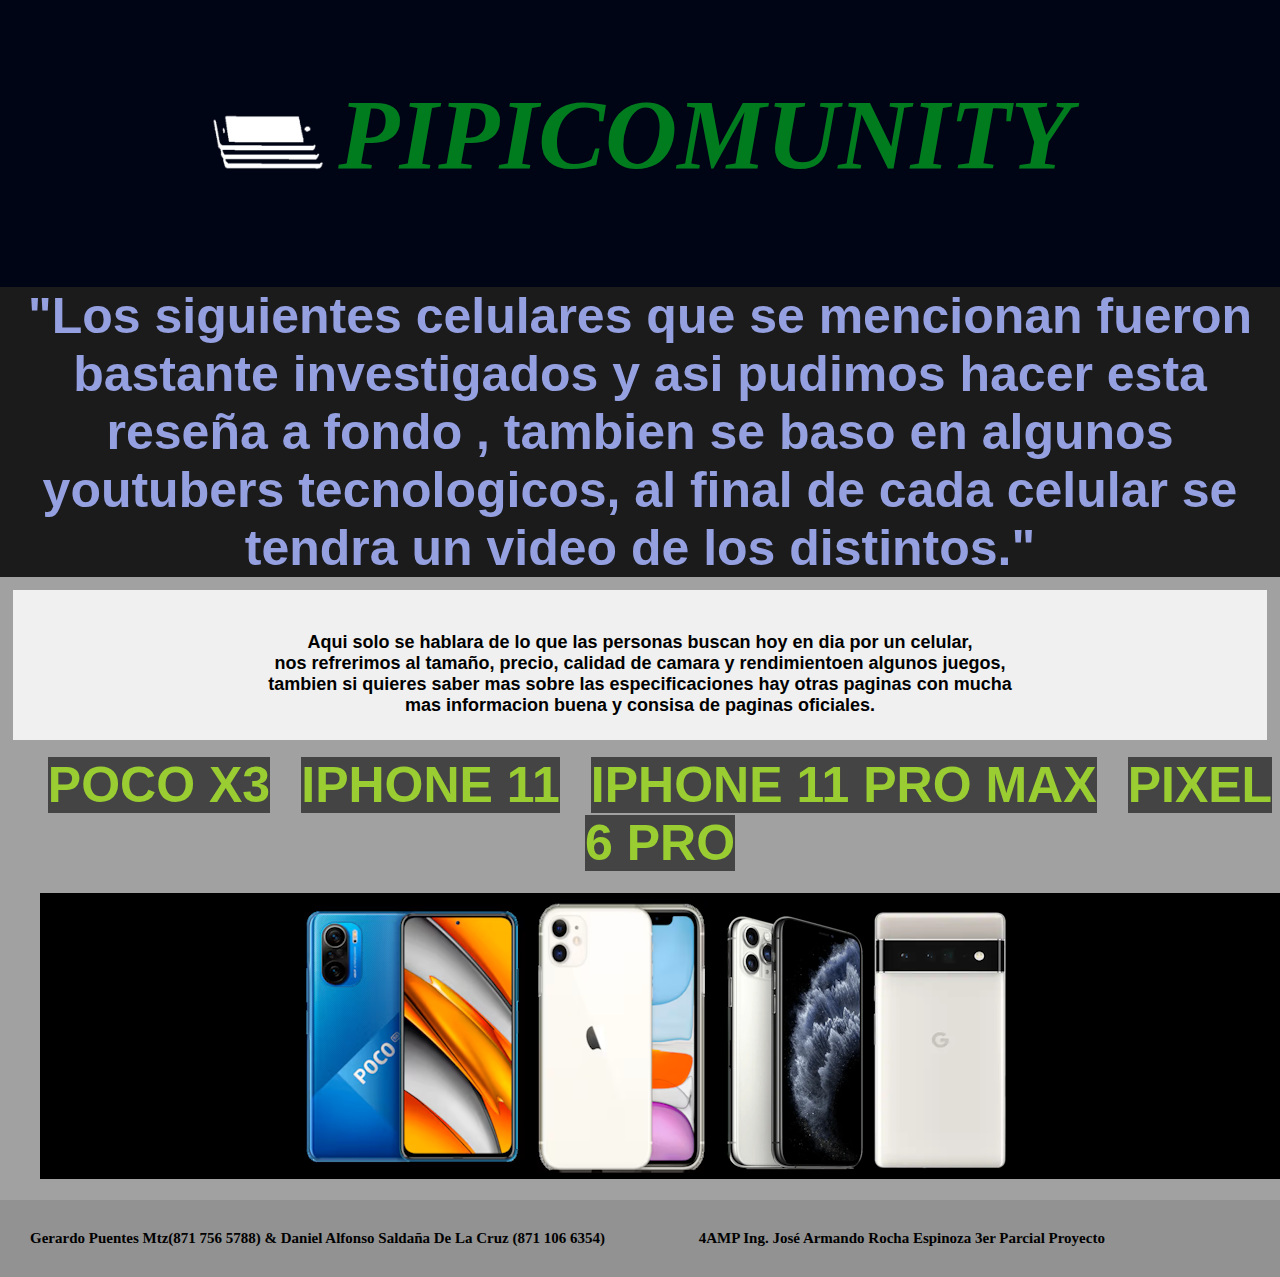
<file: index.html/index.html>
<!DOCTYPE html>
<html>
    <head>
        <title>Pipicomunity | Pagina principal</title>
        <meta charset="UTF-8">
        <link rel="stylesheet" href="proyecto.css">
    </head>
    <body>
        <header>
            <div class="logo">
                <img src="logo1.jpg" alt="Logo de la pagina">
            </div>
            <div class="nombre">
                <h1>PIPICOMUNITY</h1>
                <br>
            </div>
        </header>
        <h2>
            "Los siguientes celulares que se mencionan fueron bastante investigados y asi pudimos hacer esta reseña a fondo , tambien se baso en algunos youtubers tecnologicos, al final de cada celular se tendra un video  de los distintos."
        </h2>
        <h3>
            <br>
            <br>
            Aqui solo se hablara de lo que las personas buscan hoy en dia por un celular,<br>
            nos refrerimos al tamaño, precio, calidad de camara y rendimientoen algunos juegos,<br>
            tambien si quieres saber mas sobre las especificaciones hay otras paginas con mucha<br>
            mas informacion buena y consisa de paginas oficiales.
        </h3>
        <ol>
            <p>
                <a href="pocof3.html">POCO X3</a>&#160;&#160;&#160;&#160;&#160;&#160;
                <a href="iphone11.html">IPHONE 11</a>&#160;&#160;&#160;&#160;&#160;&#160;
                <a href="iphonepro.html">IPHONE 11 PRO MAX</a>&#160;&#160;&#160;&#160;&#160;&#160;
                <a href="pixel6pro.html">PIXEL 6 PRO</a>
            <p>
            <h4>
                <img src="imgs.png" alt="IMGS">
            </h4>
        </ol>
        <footer><h5>
        <div>Gerardo Puentes Mtz(871 756 5788) & Daniel Alfonso Saldaña De La Cruz (871 106 6354)
            &#160;&#160;&#160;&#160;&#160;&#160;&#160;&#160;&#160;&#160;&#160;&#160;&#160;&#160;&#160;&#160;&#160;&#160;&#160;&#160;&#160;&#160;&#160;&#160;4AMP Ing. José Armando Rocha Espinoza 3er Parcial Proyecto
        </div>
        </h5></footer>
    </body>
</html>
</file>
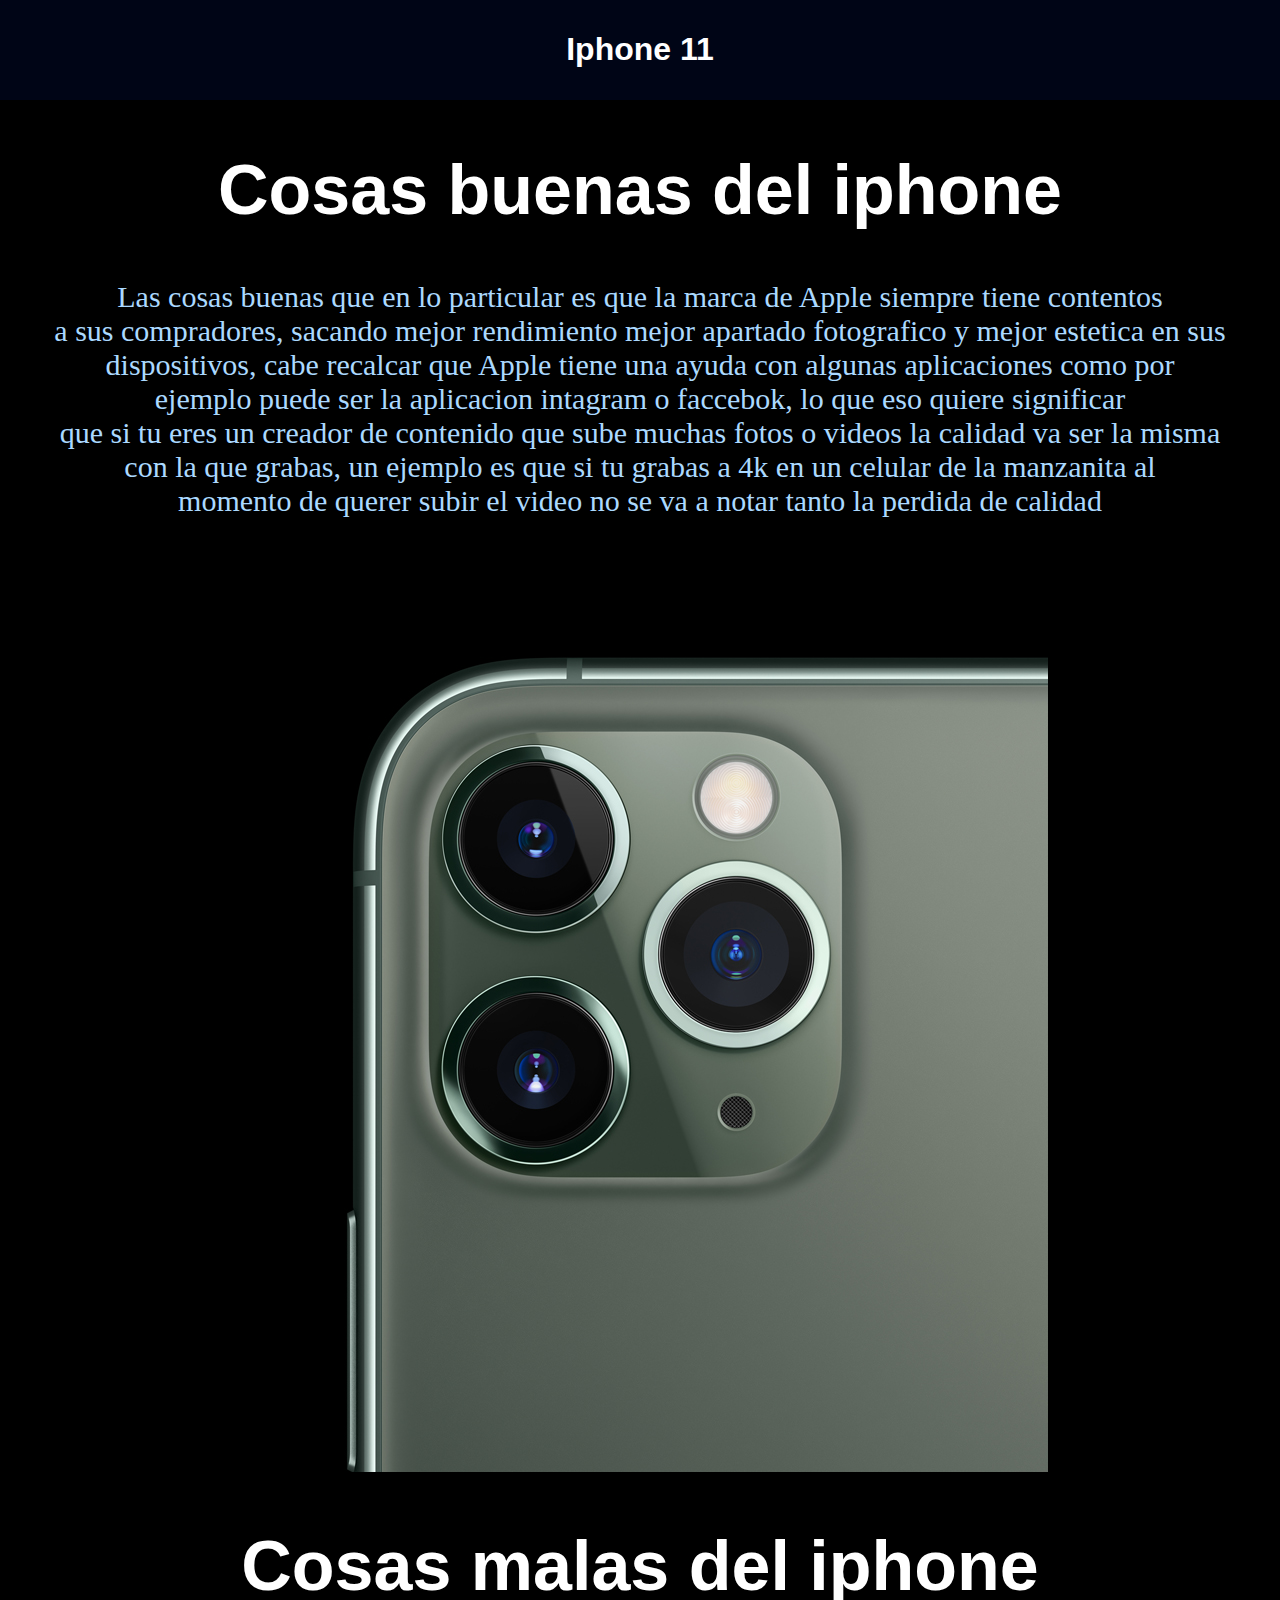
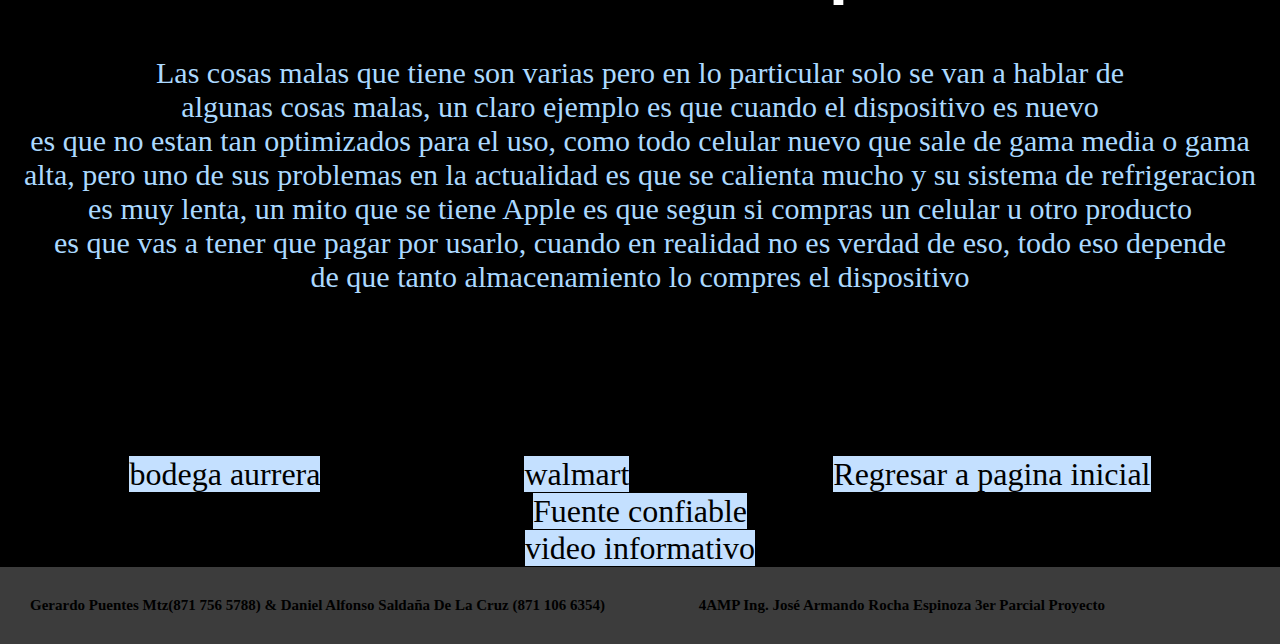
<file: index.html/iphone11.html>
<!DOCTYPE html>
<html>
    <head>
        <title>Pipicomunity | iPhone11</title>
        <meta charset="UTF-8">
        <link rel="stylesheet" href="iphone11.css">
    </head>
    <body>
        <header>
        <h1>Iphone 11</h1>
        </header>
        <h6>Cosas buenas del iphone</h6>
        <h7>
            Las cosas buenas que en lo particular es que la marca de Apple siempre tiene contentos<br>
            a sus compradores, sacando mejor rendimiento mejor apartado fotografico y mejor estetica en sus <br>
            dispositivos, cabe recalcar que Apple tiene una ayuda con algunas aplicaciones como por <br>
            ejemplo puede ser la aplicacion intagram o faccebok, lo que eso quiere significar<br>
            que si tu eres un creador de contenido que sube muchas fotos o videos la calidad va ser la misma<br>
            con la que grabas, un ejemplo es que si tu grabas a 4k en un celular de la manzanita al <br>
            momento de querer subir el video no se va a notar tanto la perdida de calidad<br>
        </h7>
        <br>

        <img src="a11.png" alt="A11">
        <h6>Cosas malas del iphone</h6>
       <h7>
            Las cosas malas que tiene son varias pero en lo particular solo se van a hablar de<br> 
            algunas cosas malas, un claro ejemplo es que cuando el dispositivo es nuevo<br>
            es que no estan tan optimizados para el uso, como todo celular nuevo que sale de gama media o gama <br>
            alta, pero uno de sus problemas en la actualidad es que se calienta mucho y su sistema de refrigeracion<br> 
            es muy lenta, un mito que se tiene Apple es que segun si compras un celular u otro producto<br>
            es que vas a tener que pagar por usarlo, cuando en realidad no es verdad de eso, todo eso depende <br>
            de que tanto almacenamiento lo compres el dispositivo<br>
        </h7>
        <h9>
            <br><br><br><br><br><br><br><br>
        </h9>   
        <br>
        <a href="https://despensa.bodegaaurrera.com.mx/p/iphone-11-apple-64-gb-blanco-telcel-00750622733525?utm_source=bing&utm_medium=cpc&utm_campaign=baod_mf_sem_ecomm_shopping_new&utm_term=defaultkeyword&utm_content=Grupo%20de%20anuncios%20%231&msclkid=d6662b93251316b552404dcacd962fb9">bodega aurrera</a>
        <a href="https://www.walmart.com.mx/ip/smartphones/iphone-11-64gb-blanco-reacondicionado/00454010142014?utm_advertiser=wmea_bing&msclkid=f8577e4b9c59164553d8181274a7879d&utm_source=bing&utm_medium=cpc&utm_campaign=wmea_lf_bing_sitio_conversion_ao_pla_1p_3p&utm_term=4581115214144287&utm_content=mg_sem_pla_1p_3p">walmart</a>
        <a href="index.html">Regresar a pagina inicial</a>
        <a href="https://youtu.be/bv-kKZXwZS4?si=mIQIMBmWEex1_uGv">Fuente confiable</a><br>
        <a href="https://youtu.be/bv-kKZXwZS4?si=MfxRPfseV-85jRFc">video informativo</a>
        <footer><h5>
            <div>Gerardo Puentes Mtz(871 756 5788) & Daniel Alfonso Saldaña De La Cruz (871 106 6354)
                &#160;&#160;&#160;&#160;&#160;&#160;&#160;&#160;&#160;&#160;&#160;&#160;&#160;&#160;&#160;&#160;&#160;&#160;&#160;&#160;&#160;&#160;&#160;&#160;4AMP Ing. José Armando Rocha Espinoza 3er Parcial Proyecto
            </div>
            </h5></footer>
    </body>
</html>
</file>
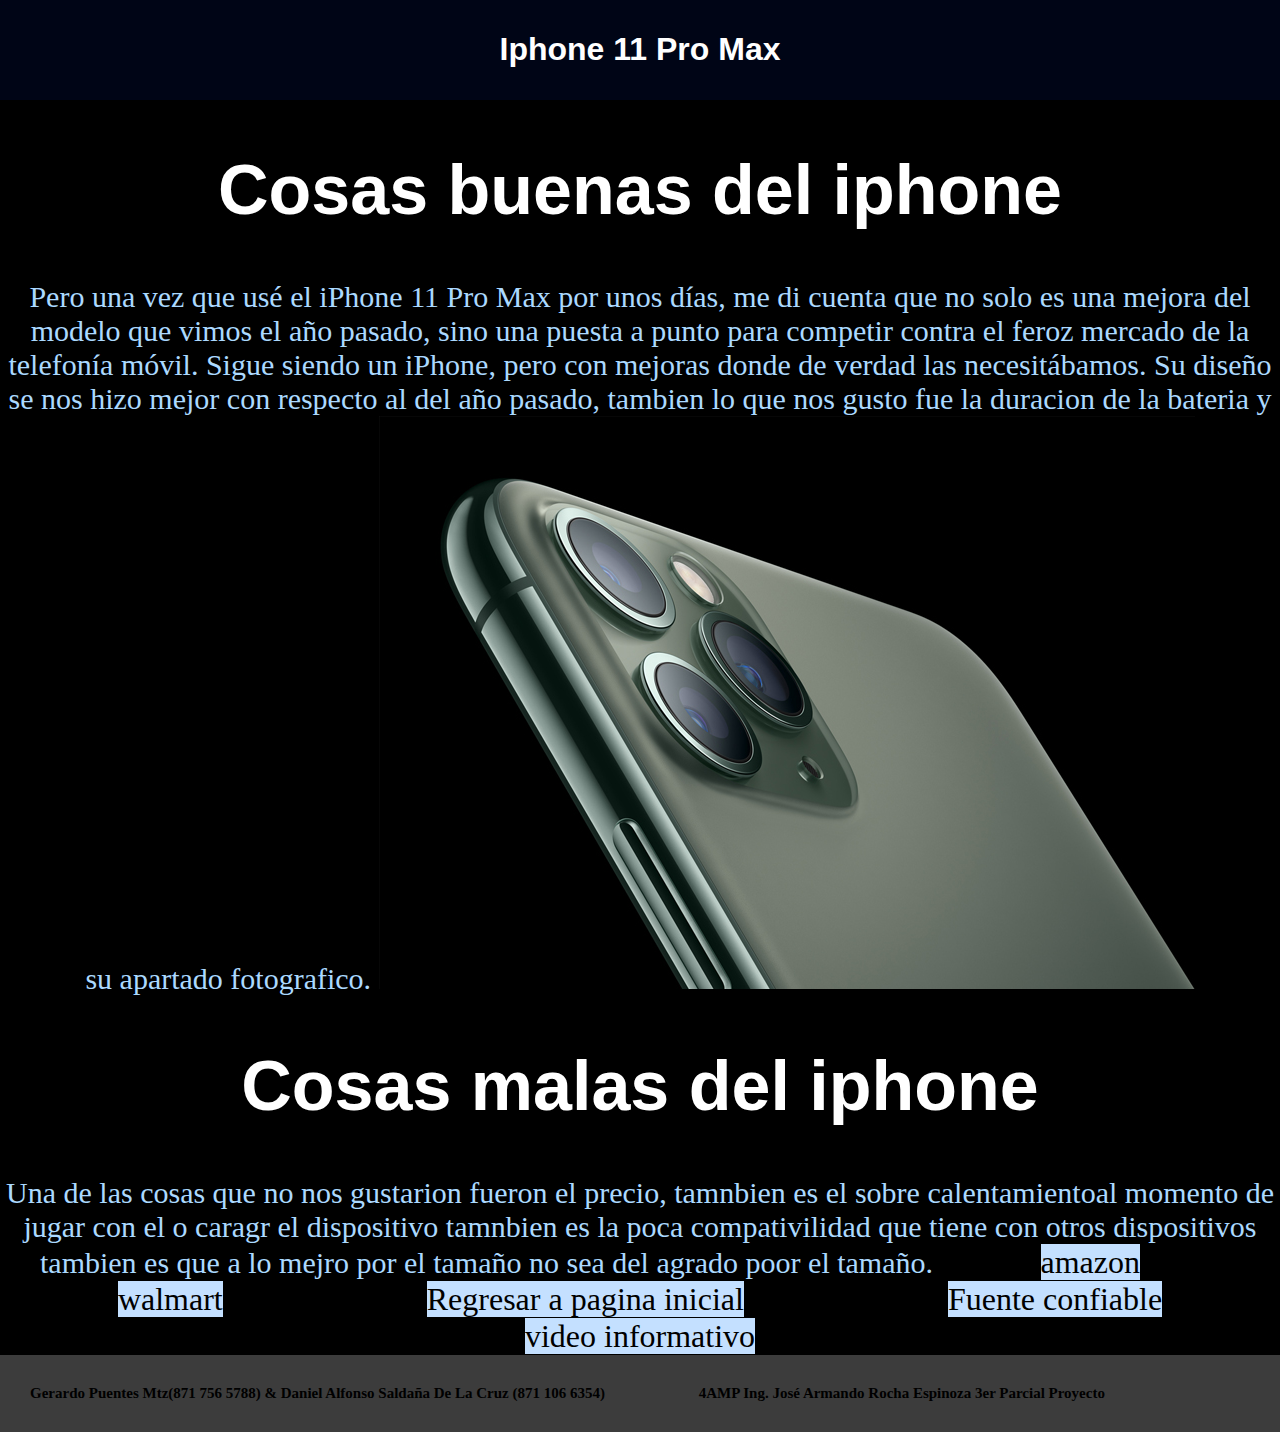
<file: index.html/iphonepro.html>
<!DOCTYPE html>
<html>
    <head>
        <title>Pipicomunity | iPhone11 Pro Max</title>
        <meta charset="UTF-8">
        <link rel="stylesheet" href="iphonepro.css">
    </head>
    <body>
        <header>
        <h1>Iphone 11 Pro Max</h1>
        </header>
        <h6>Cosas buenas del iphone</h6>
        <h7>
            Pero una vez que usé el iPhone 11 Pro Max por unos días, me di cuenta que no solo es una mejora del modelo que vimos el año pasado, 
            sino una puesta a punto para competir contra el feroz mercado de la telefonía móvil. Sigue siendo un iPhone, 
            pero con mejoras donde de verdad las necesitábamos.
            Su diseño se nos hizo mejor con respecto al del año pasado,
            tambien lo que nos gusto fue la duracion de la bateria
            y su apartado fotografico.
        </h7>
        <img src="i11pm.jpg" alt="I11PM">
        <h6>Cosas malas del iphone</h6>
        <h7>
            Una de las cosas que no nos gustarion fueron el precio,
            tamnbien es el sobre calentamientoal momento de jugar con el o caragr el dispositivo
            tamnbien es la poca compativilidad que tiene con otros dispositivos
            tambien es que a lo mejro por el tamaño no sea del agrado poor el tamaño.
        </h7>
        <a href="https://www.amazon.com.mx/Apple-iPhone-256GB-Unlocked-Renewed/dp/B07ZQRL9XY/ref=sr_1_1?adgrpid=1163284490387112&dib=eyJ2IjoiMSJ9.[base64].H9eowVIeNgxpIT5RmdjsZtRNd_ZTKJtQAEk446u3hQo&dib_tag=se&hvadid=72705516990391&hvbmt=bb&hvdev=c&hvlocphy=151270&hvnetw=o&hvqmt=b&hvtargid=kwd-72706001308572%3Aloc-119&hydadcr=17743_13482409&keywords=gris+espacial+iphone+11+pro&qid=1717168140&sr=8-1">amazon</a>
        <a href="https://www.walmart.com.mx/ip/smartphones/iphone-11-pro-de-256-gb-plata-reacondicionado-grado-a-apple-iphone-11-pro/00073213147390?utm_advertiser=wmea_bing&msclkid=013e1622545b1c0fa449707bb3ca35c2&utm_source=bing&utm_medium=cpc&utm_campaign=wmea_lf_bing_sitio_conversion_ao_pla_1p_3p&utm_term=4581115214144287&utm_content=mg_sem_pla_1p_3p">walmart</a>
        <a href="index.html">Regresar a pagina inicial</a>
        <a href="https://www.xataka.com/analisis/iphone-11-pro-analisis-caracteristicas-precio-especificaciones">Fuente confiable</a>
        <a href="https://youtu.be/bv-kKZXwZS4?si=mIQIMBmWEex1_uGv">video informativo</a>
    </body>
    <footer><h5>
        <div>Gerardo Puentes Mtz(871 756 5788) & Daniel Alfonso Saldaña De La Cruz (871 106 6354)
            &#160;&#160;&#160;&#160;&#160;&#160;&#160;&#160;&#160;&#160;&#160;&#160;&#160;&#160;&#160;&#160;&#160;&#160;&#160;&#160;&#160;&#160;&#160;&#160;4AMP Ing. José Armando Rocha Espinoza 3er Parcial Proyecto
        </div>
        </h5></footer>
</html>
</file>
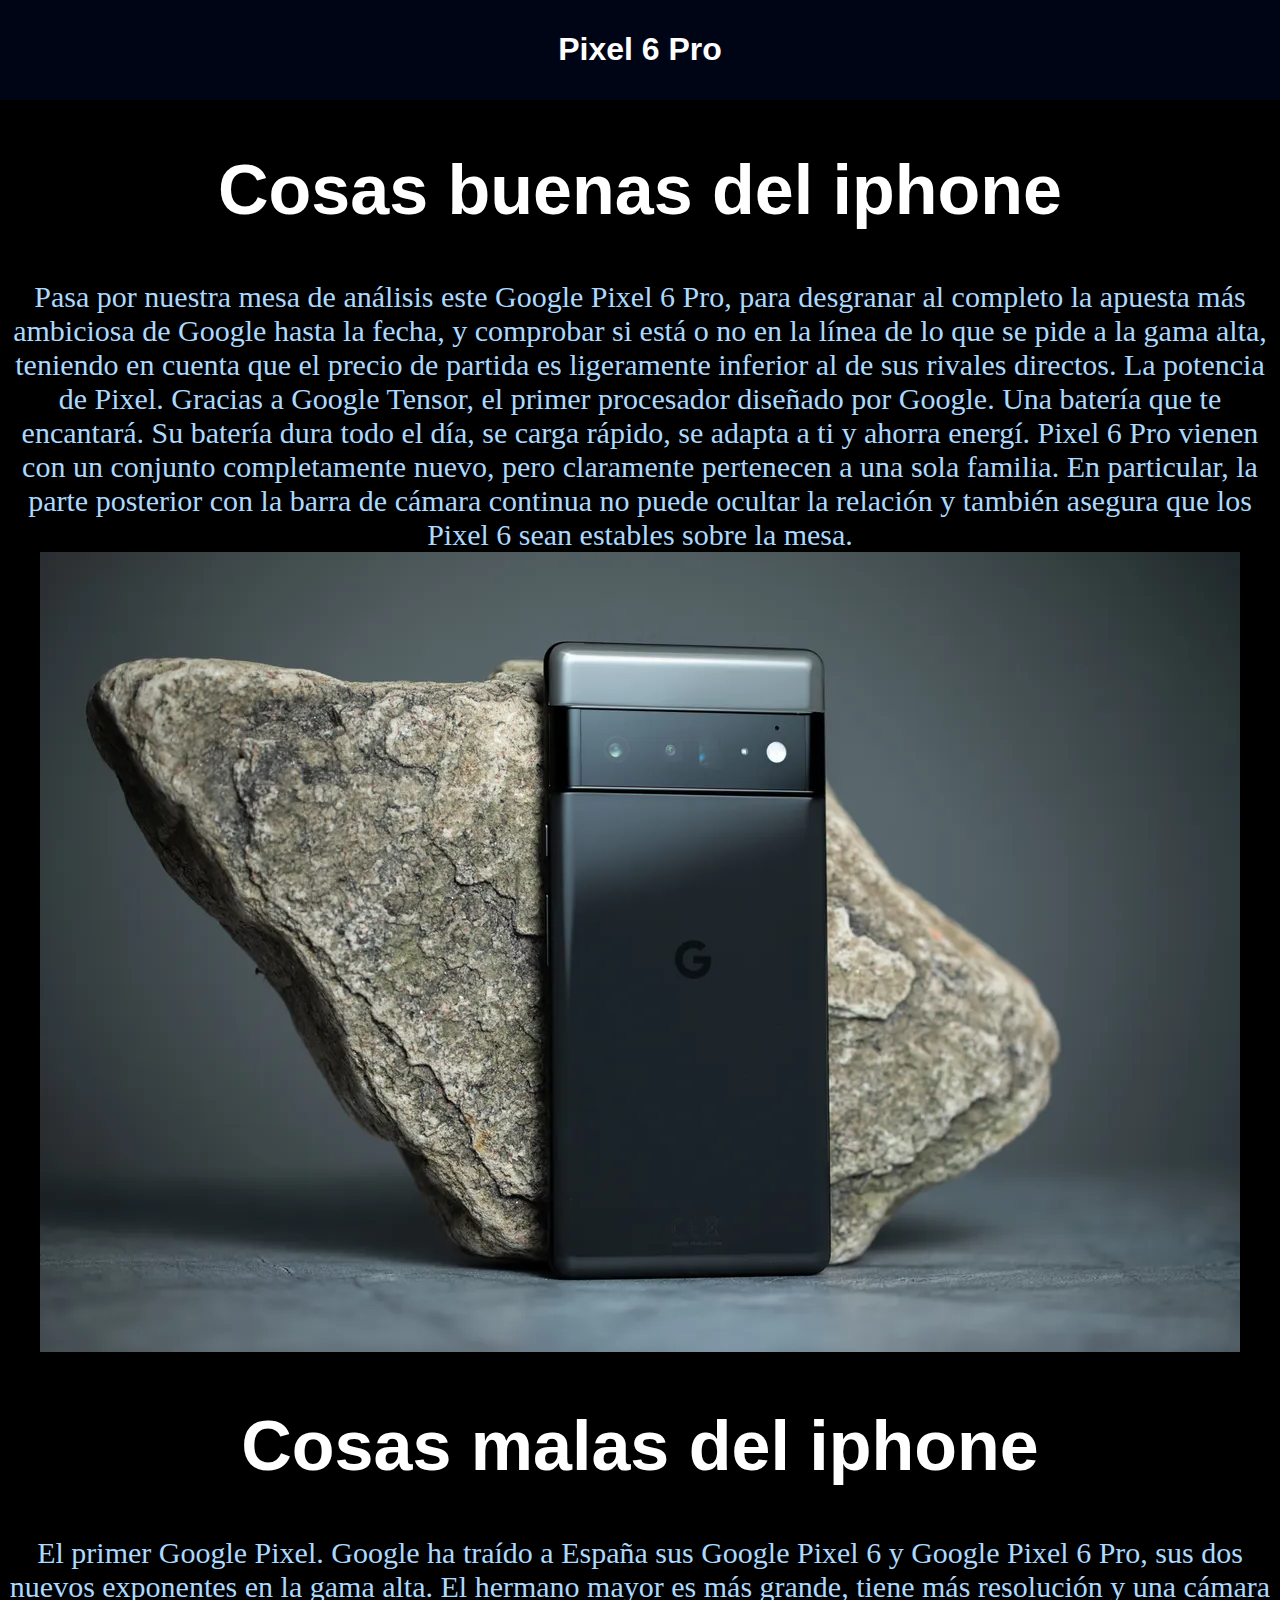
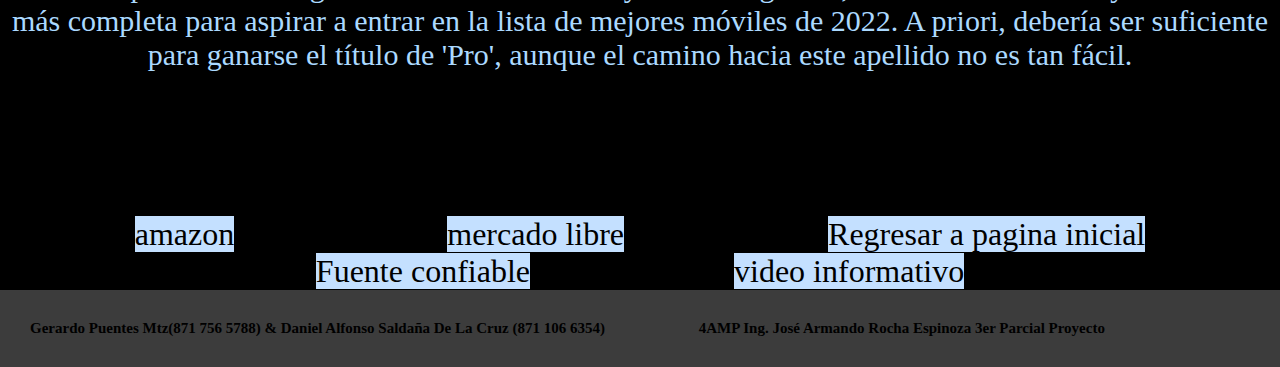
<file: index.html/pixel6pro.html>
<!DOCTYPE html>
<html>
    <head>
        <title>Pipicomunity | Pixel6 Pro</title>
        <meta charset="UTF-8">
        <link rel="stylesheet" href="pixel.css">
    </head>
    <body>
        <header>
        <h1>Pixel 6 Pro</h1>
    </header>
        <h6>Cosas buenas del iphone</h6>
        <h7>
            Pasa por nuestra mesa de análisis este Google Pixel 6 Pro, 
            para desgranar al completo la apuesta más ambiciosa de Google hasta la fecha, 
            y comprobar si está o no en la línea de lo que se pide a la gama alta, 
            teniendo en cuenta que el precio de partida es ligeramente inferior al de sus rivales directos.
            La potencia de Pixel. Gracias a Google Tensor, el primer procesador diseñado por Google.
            Una batería que te encantará. Su batería dura todo el día, se carga rápido, se adapta a ti y ahorra energí.
            Pixel 6 Pro vienen con un conjunto completamente nuevo, pero claramente pertenecen a una sola familia. En particular, 
            la parte posterior con la barra de cámara continua no puede ocultar la relación y también asegura que los Pixel 6 sean estables sobre la mesa.
        </h7>
        <img src="p6p.png" alt="P6P">
        <h6>Cosas malas del iphone</h6>
        <h7>
            El primer Google Pixel. 
            Google ha traído a España sus Google Pixel 6 y Google Pixel 6 Pro,
            sus dos nuevos exponentes en la gama alta.
            El hermano mayor es más grande, tiene más resolución y una cámara más completa para aspirar a entrar en la lista de mejores móviles de 2022.
            A priori, debería ser suficiente para ganarse el título de 'Pro',
            aunque el camino hacia este apellido no es tan fácil.<br>
        </h7>
        <h9>
            <br><br><br><br><br><br><br><br>
        </h9>
        <a href="https://www.amazon.com.mx/Google-Pixel-Pro-Smartphone-Telephoto/dp/B09HZGGSFR?th=1">amazon</a><
        <a href="https://www.mercadolibre.com.mx/google-pixel-6-pro-256-gb-cloudy-white-12-gb-ram/p/MLM18718587?pdp_filters=category:MLM1055#searchVariation=MLM18718587&position=1&search_layout=stack&type=product&tracking_id=207bbfa8-cd94-4b62-b1e3-d7f8b5913c8a">mercado libre</a>
        <a href="index.html">Regresar a pagina inicial</a>
        <a href="https://www.xataka.com/analisis/google-pixel-6-pro-analisis-caracteristicas-precio-especificaciones">Fuente confiable</a>
        <a href="https://youtu.be/qsZxxtXBu-Y?si=mMqx4ezXaW711d5u">video informativo</a>
        <footer><h5>
            <div>Gerardo Puentes Mtz(871 756 5788) & Daniel Alfonso Saldaña De La Cruz (871 106 6354)
                &#160;&#160;&#160;&#160;&#160;&#160;&#160;&#160;&#160;&#160;&#160;&#160;&#160;&#160;&#160;&#160;&#160;&#160;&#160;&#160;&#160;&#160;&#160;&#160;4AMP Ing. José Armando Rocha Espinoza 3er Parcial Proyecto
            </div>
            </h5></footer>
    </body>
</html>
</file>
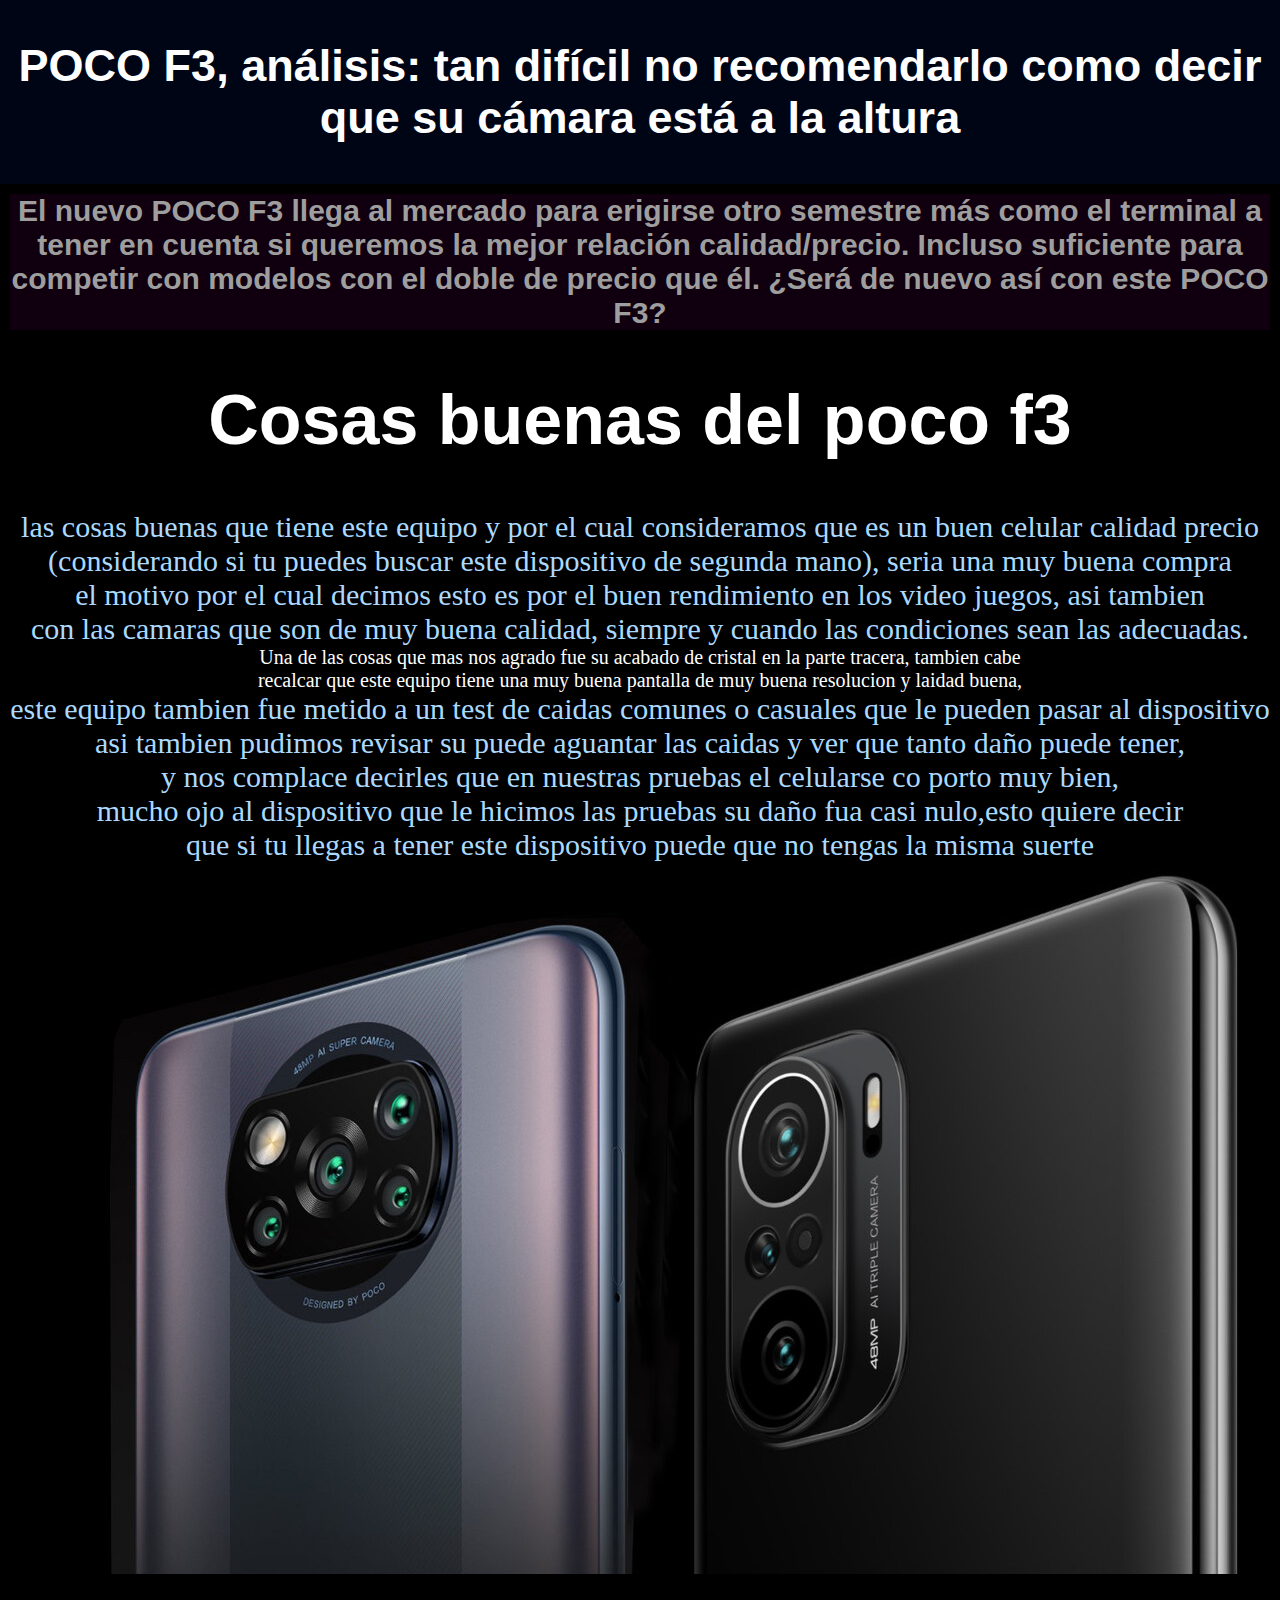
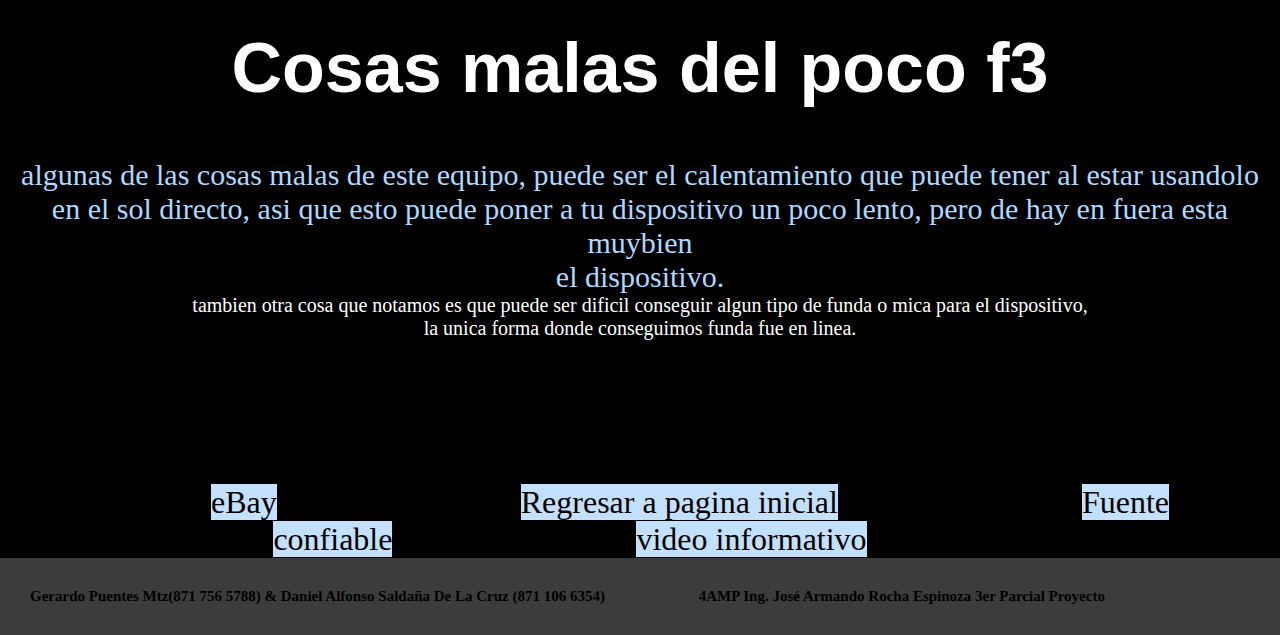
<file: index.html/pocof3.html>
<!DOCTYPE html>
<html>
    <head>
        <title>Pipicomunity | Pocof3</title>
            <meta charset="UTF-8">
            <link rel="stylesheet" href="estilos.css">
            <link rel="stylesheet" href="poco.css">
        <header>
            <h1>POCO F3, análisis: tan difícil no recomendarlo como decir que su cámara está a la altura</h1>
        </header>
    </head>
    <body>
        <h4>
            El nuevo POCO F3 llega al mercado para erigirse otro semestre más como el terminal a tener en cuenta si queremos la mejor relación calidad/precio.
            Incluso suficiente para competir con modelos con el doble de precio que él.
            ¿Será de nuevo así con este POCO F3?
        </h4>
        <h6>Cosas buenas del poco f3</h6>
        <h7>
            las cosas buenas que tiene este equipo y por el cual consideramos que es un buen celular calidad precio<br>
            (considerando si tu puedes buscar este dispositivo de segunda mano), seria una muy buena compra<br>
            el motivo por el cual decimos esto es por el buen rendimiento en los video juegos, asi tambien<br>
            con las camaras que son de muy buena calidad, siempre y cuando las condiciones sean las adecuadas.<br>
        </h7>
        <h8>
            Una de las cosas que mas nos agrado fue su acabado de cristal en la parte tracera, tambien cabe<br>
            recalcar que este equipo tiene una muy buena pantalla de muy buena resolucion y laidad buena,<br>
        </h8>
        <h7>
            este equipo tambien fue metido a un test de caidas comunes o casuales que le pueden pasar al dispositivo<br>
            asi tambien pudimos revisar su puede aguantar las caidas y ver que tanto daño puede tener,<br>
            y nos complace decirles que en nuestras pruebas el celularse co porto muy bien,<br>
            mucho ojo al dispositivo que le hicimos las pruebas su daño fua casi nulo,esto quiere decir<br>
            que si tu llegas a tener este dispositivo puede que no tengas la misma suerte<br>
        </h7>

        <img src="p3.png" alt="P3">

        <h6>Cosas malas del poco f3</h6>
        <h7>
            algunas de las cosas malas de este equipo, puede ser el calentamiento que puede tener al estar usandolo<br>
            en el sol directo, asi que esto puede poner a tu dispositivo un poco lento, pero de hay en fuera esta muybien<br>
            el dispositivo.<br>
        </h7>
        <h8>
            tambien otra cosa que notamos es que puede ser dificil conseguir algun tipo de funda o mica para el dispositivo,<br>
            la unica forma donde conseguimos funda fue en linea.<br>
        </h8>

        <h9>
            <br><br><br><br><br><br><br><br>
        </h9>
        <a href="https://www.ebay.com/itm/325472423733?chn=ps&norover=1&mkevt=1&mkrid=711-170539-829218-7&mkcid=2&itemid=325472423733&targetid=4580634176968546&device=c&mktype=&googleloc=&poi=&campaignid=484389147&mkgroupid=1232553573706087&rlsatarget=pla-4580634176968546&abcId=9402330&merchantid=3496964&msclkid=592f9c1dec2c1c6ed4dbfa440a2de76b">eBay</a>&#160;&#160;&#160;&#160;&#160;&#160;&#160;&#160;&#160;&#160;
        <a href="index.html">Regresar a pagina inicial</a>&#160;&#160;&#160;&#160;&#160;&#160;&#160;&#160;&#160;&#160;
        <a href="https://www.xataka.com/analisis/poco-f3-analisis-caracteristicas-precio-especificaciones">Fuente confiable</a>&#160;&#160;&#160;&#160;&#160;&#160;&#160;&#160;&#160;&#160;
        <a href="https://youtu.be/ZvlwU7QoEqs?si=Bsj9mNrRsJzwsRuU">video informativo</a>&#160;&#160;&#160;&#160;&#160;&#160;&#160;&#160;&#160;&#160;
    </body>
</html>

<footer><h5>
    <div>Gerardo Puentes Mtz(871 756 5788) & Daniel Alfonso Saldaña De La Cruz (871 106 6354)
        &#160;&#160;&#160;&#160;&#160;&#160;&#160;&#160;&#160;&#160;&#160;&#160;&#160;&#160;&#160;&#160;&#160;&#160;&#160;&#160;&#160;&#160;&#160;&#160;4AMP Ing. José Armando Rocha Espinoza 3er Parcial Proyecto
    </div>
    </h5></footer>
</file>
<file: index.html/proyecto.css>
body{
background-color: rgb(161, 161, 161);
text-align: center;
background-image: url(https://www.progressive.com/lifelanes/wp-content/uploads/2023/07/OldCellPhones_Banner.jpg);
font-family: sans-serif;
margin: 0px;
}
h1{
    font-family: Tw Cen MT  ;
    font-size: 100px;
    font-style: italic;
    color:rgba(0, 255, 42, 0.479);
ol{
background-color:rgba(0, 0, 0, 0.8);
display:inline; 	
}}

h2{
background-color: rgba(0, 0, 0, 0.836);
color: rgb(149, 160, 224);
font-size: 50px;
margin: 0px;
text-align: center;
@media (max: with 70px);
}

h3{
    font-size: 18px;
    background-color: rgba(255, 255, 255, 0.842);
    margin: 1%;
    text-align: center;
    height: 150px;  
}

a{
    font-weight: 700;
    font-size: 50px;
    text-decoration: none;
    color: yellowgreen;
    background-color:rgba(0, 0, 0, 0.575);
    margin: 0px;
}

h4{
    background-color: rgb(0, 0, 0);
}

h5{
    font-family: 'Times New Roman', Times, serif;
    font-size: 15px;
    background-color: rgba(128, 128, 128, 0.466);
    display: flex;
    justify-content: flex-start;
    align-items: center;
    padding: 30px;
    margin: 0px;
}

header{
    display: flex;
    justify-content: center;
    background-color: rgb(0, 5, 22);
    align-items: center;
    padding: 10px;
}

.logo img{
    height: 120px;
    align-items: center;
    margin-right: 10px;
}

@media (max-width:700px);
</file>
<file: index.html/iphone11.css>
body{
    text-align: center;
    background-color: rgb(0, 0, 0);
    margin: 0px;
}

header{
    h1{
        font-family: sans-serif;
        color: white;
        font-weight: 15px;
    }
    display: flex;
    justify-content: center;
    background-color: rgb(0, 5, 22);
    align-items: center;
    padding: 10px;

}

h6{
    font-family: Verdana, Geneva, Tahoma, sans-serif;
    color: white;
    font-size: 70px;
    margin: 50px;
}


h4{
    font-family: 'Lucida Sans', 'Lucida Sans Regular', 'Lucida Grande', 'Lucida Sans Unicode', Geneva, Verdana, sans-serif;
    text-align: center;
    font-size: 30px;
    color: rgb(158, 158, 158);
    background-color: rgba(22, 0, 21, 0.712);
    margin: 10px;
}

h5{
    font-family: 'Times New Roman', Times, serif;
    font-size: 15px;
    background-color: rgba(128, 128, 128, 0.466);
    display: flex;
    justify-content: flex-start;
    align-items: center;
    padding: 30px;
    margin: 0px;
}

h7{
    text-align: right;
    color: rgb(171, 217, 255);
    font-size: 30px;
    margin: 0px;
}

h8{
    margin: 0px;
    text-align: left;
    font-size: 20px;
    color: rgb(255, 255, 255);
}

a{
    table-layout: fixed;
    text-decoration: none;
    color: rgb(0, 0, 0);
    font-size: xx-large;
    text-align: center;
    margin: 100px;
    background-color: rgb(196, 224, 255);
}
</file>
<file: index.html/iphonepro.css>
body{
    text-align: center;
    background-color: rgb(0, 0, 0);
    margin: 0px;
}

header{
    h1{
        font-family: sans-serif;
        color: white;
        font-weight: 15px;
    }
    display: flex;
    justify-content: center;
    background-color: rgb(0, 5, 22);
    align-items: center;
    padding: 10px;

}

h6{
    font-family: Verdana, Geneva, Tahoma, sans-serif;
    color: white;
    font-size: 70px;
    margin: 50px;
}


h4{
    font-family: 'Lucida Sans', 'Lucida Sans Regular', 'Lucida Grande', 'Lucida Sans Unicode', Geneva, Verdana, sans-serif;
    text-align: center;
    font-size: 30px;
    color: rgb(158, 158, 158);
    background-color: rgba(22, 0, 21, 0.712);
    margin: 10px;
}

h5{
    font-family: 'Times New Roman', Times, serif;
    font-size: 15px;
    background-color: rgba(128, 128, 128, 0.466);
    display: flex;
    justify-content: flex-start;
    align-items: center;
    padding: 30px;
    margin: 0px;
}

h7{
    text-align: right;
    color: rgb(171, 217, 255);
    font-size: 30px;
    margin: 0px;
}

h8{
    margin: 0px;
    text-align: left;
    font-size: 20px;
    color: rgb(255, 255, 255);
}

a{
    table-layout: fixed;
    text-decoration: none;
    color: rgb(0, 0, 0);
    font-size: xx-large;
    text-align: center;
    margin: 100px;
    background-color: rgb(196, 224, 255);
}
</file>
<file: index.html/pixel.css>
body{
    text-align: center;
    background-color: black;
    margin: 0px;
}

header{
    h1{
        font-family: sans-serif;
        color: white;
        font-weight: 15px;
    }
    display: flex;
    justify-content: center;
    background-color: rgb(0, 5, 22);
    align-items: center;
    padding: 10px;

}

h6{
    font-family: Verdana, Geneva, Tahoma, sans-serif;
    color: white;
    font-size: 70px;
    margin: 50px;
}


h4{
    font-family: 'Lucida Sans', 'Lucida Sans Regular', 'Lucida Grande', 'Lucida Sans Unicode', Geneva, Verdana, sans-serif;
    text-align: center;
    font-size: 30px;
    color: rgb(158, 158, 158);
    background-color: rgba(22, 0, 21, 0.712);
    margin: 10px;
}

h5{
    font-family: 'Times New Roman', Times, serif;
    font-size: 15px;
    background-color: rgba(128, 128, 128, 0.466);
    display: flex;
    justify-content: flex-start;
    align-items: center;
    padding: 30px;
    margin: 0px;
}

h7{
    text-align: right;
    color: rgb(171, 217, 255);
    font-size: 30px;
    margin: 0px;
}

h8{
    margin: 0px;
    text-align: left;
    font-size: 20px;
    color: rgb(255, 255, 255);
}

a{
    table-layout: fixed;
    text-decoration: none;
    color: rgb(0, 0, 0);
    font-size: xx-large;
    text-align: center;
    margin: 100px;
    background-color: rgb(196, 224, 255);
}
</file>
<file: index.html/estilos.css>
body{
    background-color: rgb(139, 139, 139);
    h1{
        font-family: times new roman;
        font-size: 45px;
        font-style: Courier;
        color:rgb(0, 0, 0)
    }
    h2{
        font-family: times new roman;
        font-size: 25px;
        font-style: Courier;
        color:rgb(0, 0, 0)
    }
    h3{
        font-family: times new roman;
        font-size: 25px;
        font-style: Courier;
        color:rgb(0, 0, 0)
    }
}
</file>
<file: index.html/poco.css>
body{
    text-align: center;
    background-color: black;
    margin: 0px;
}

header{
    h1{
        font-family: sans-serif;
        color: white;
        font-weight: 15px;
    }
    display: flex;
    justify-content: center;
    background-color: rgb(0, 5, 22);
    align-items: center;
    padding: 10px;

}

h6{
    font-family: Verdana, Geneva, Tahoma, sans-serif;
    color: white;
    font-size: 70px;
    margin: 50px;
}


h4{
    font-family: 'Lucida Sans', 'Lucida Sans Regular', 'Lucida Grande', 'Lucida Sans Unicode', Geneva, Verdana, sans-serif;
    text-align: center;
    font-size: 30px;
    color: rgb(158, 158, 158);
    background-color: rgba(22, 0, 21, 0.712);
    margin: 10px;
}

h5{
    font-family: 'Times New Roman', Times, serif;
    font-size: 15px;
    background-color: rgba(128, 128, 128, 0.466);
    display: flex;
    justify-content: flex-start;
    align-items: center;
    padding: 30px;
    margin: 0px;
}

h7{
    text-align: right;
    color: rgb(171, 217, 255);
    font-size: 30px;
    margin: 0px;
}

h8{
    margin: 0px;
    text-align: left;
    font-size: 20px;
    color: rgb(255, 255, 255);
}

a{
    table-layout: fixed;
    text-decoration: none;
    color: rgb(0, 0, 0);
    font-size: xx-large;
    text-align: center;
    margin: 100px;
    background-color: rgb(196, 224, 255);
}
</file>
